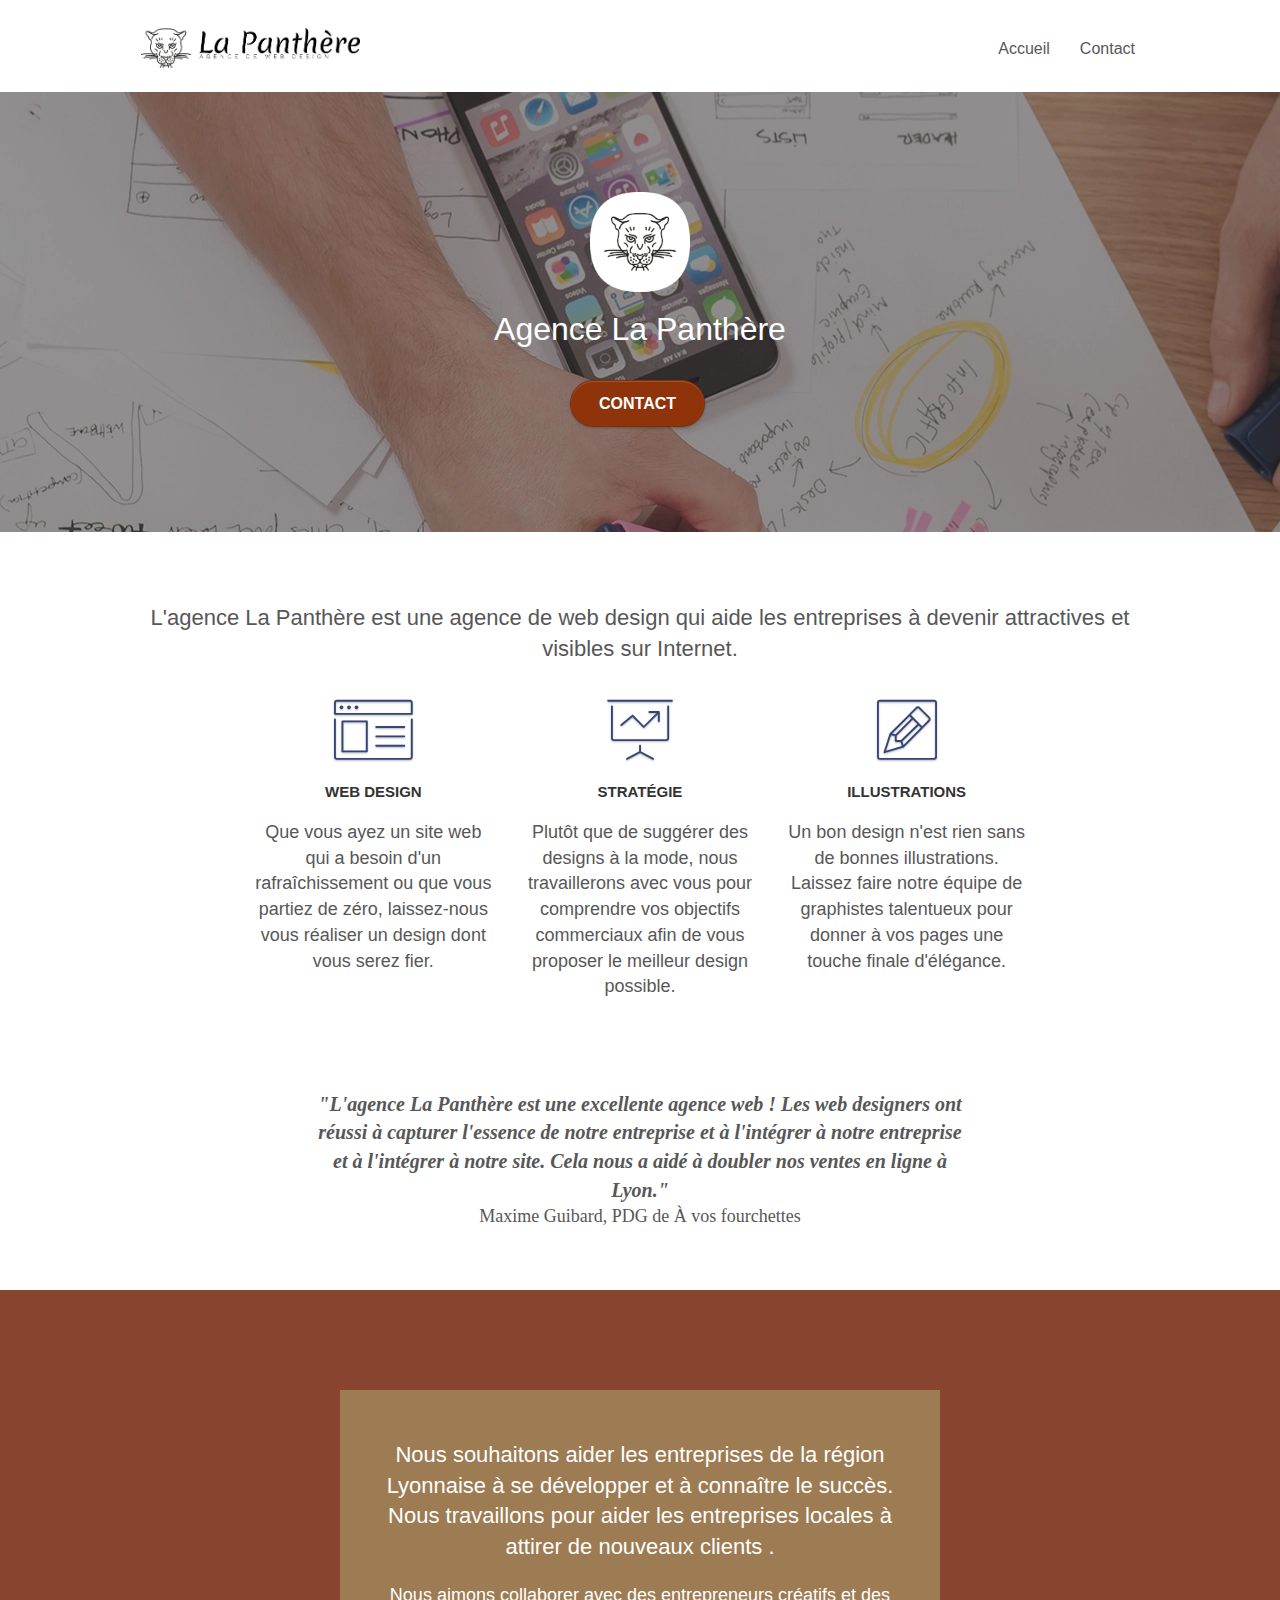
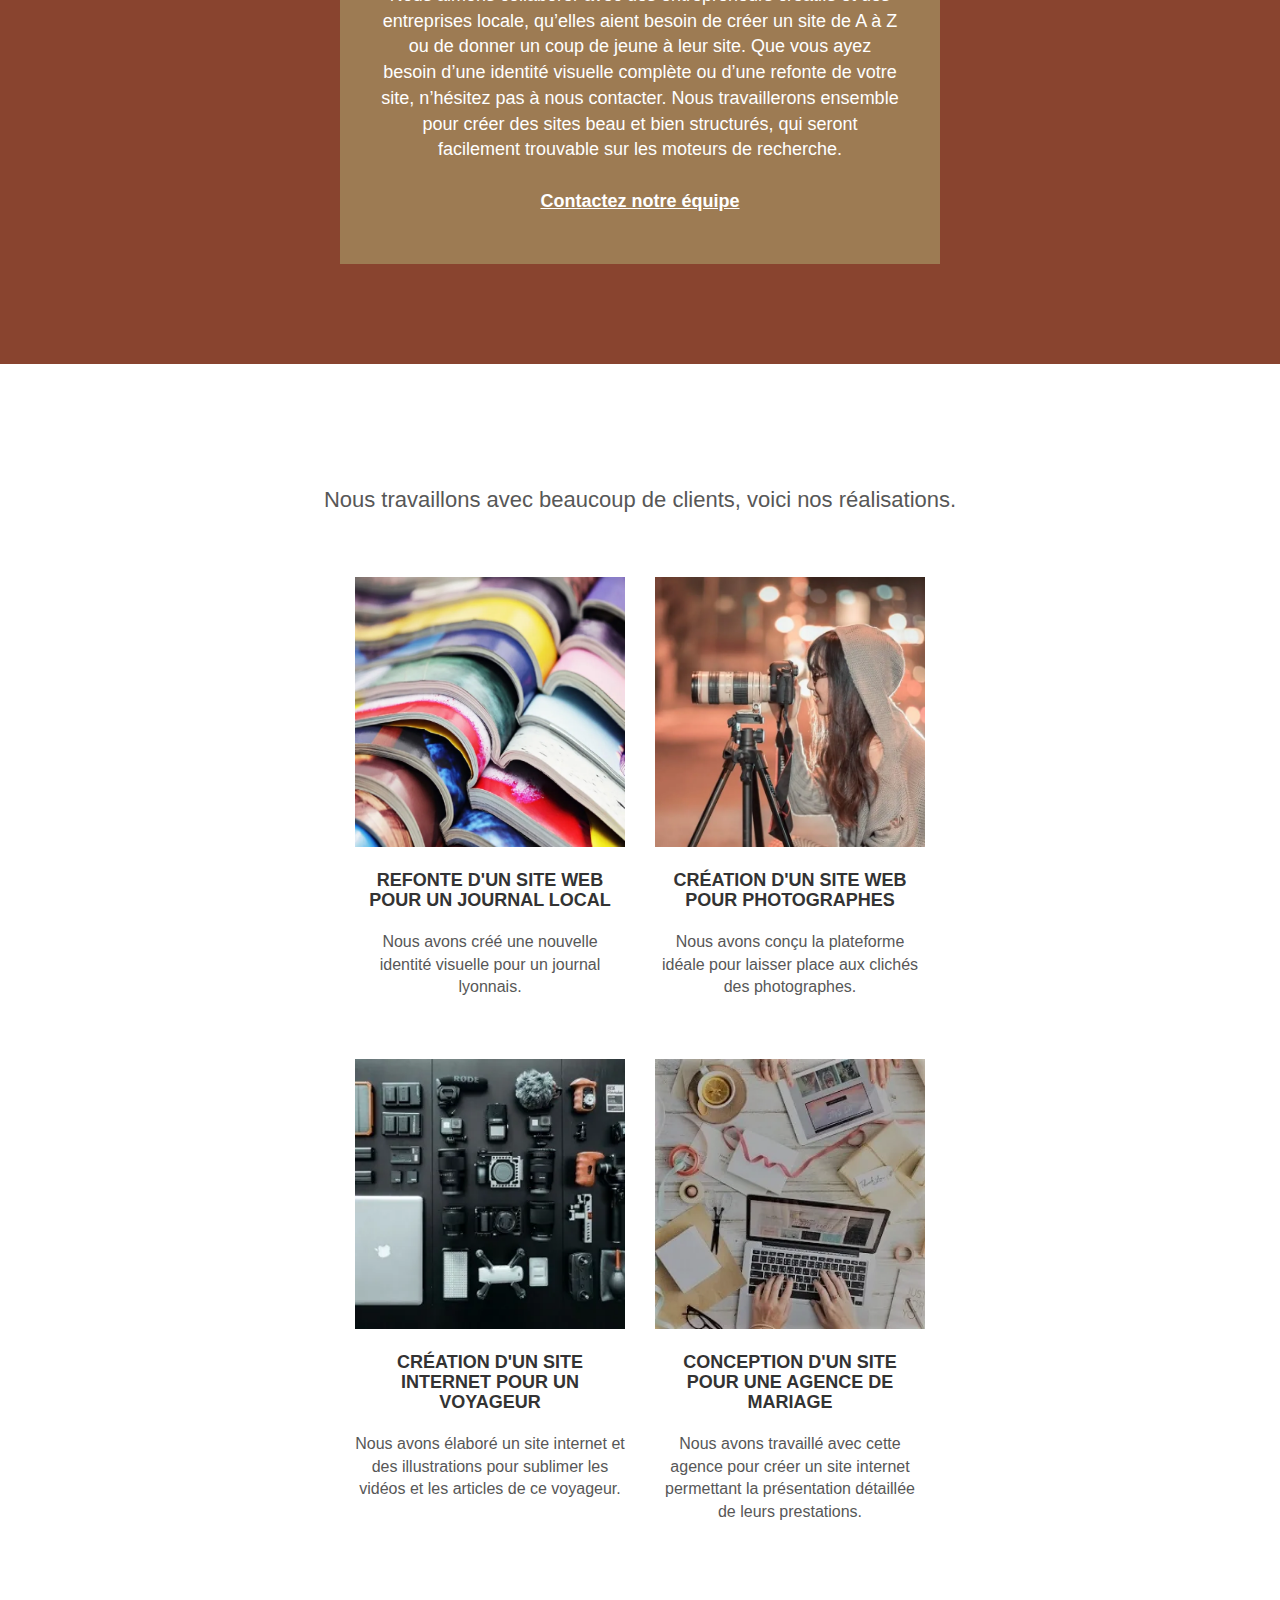
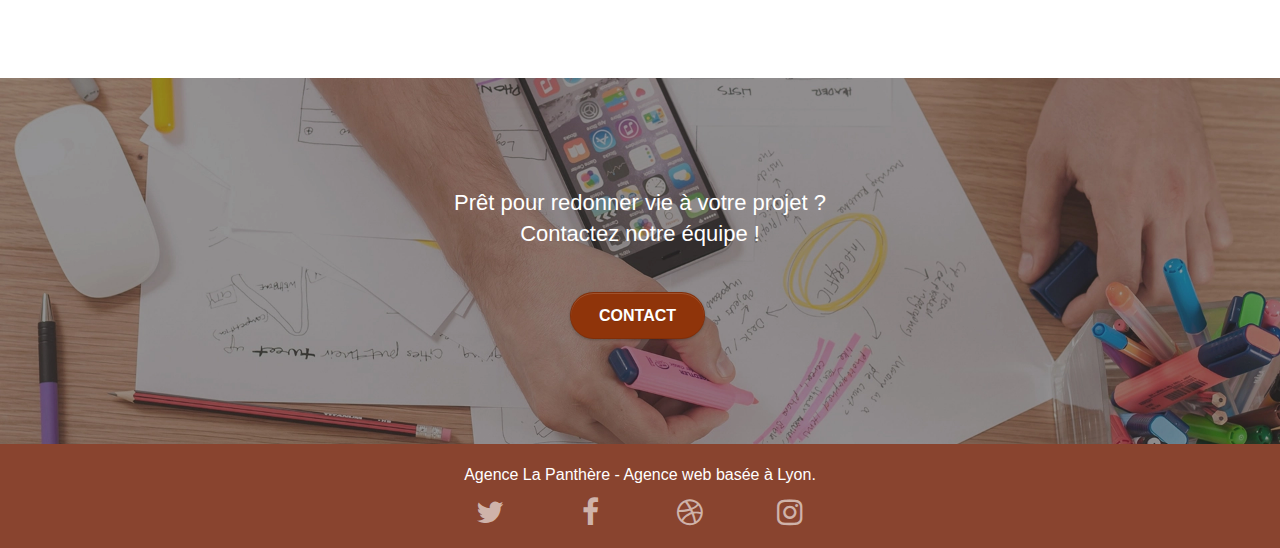
<file: index.html>
<!doctype html>
<html lang="fr">
<head>
    <meta charset="utf-8">
    <meta name="description" content="La Panthère est une agence de webdesign située à Lyon offrant ses services aux particuliers">
    <meta name="viewport" content="width=device-width, initial-scale=1.0, viewport-fit=cover">
    <link rel="shortcut icon" type="image/png" href="favicon.jpg">
    
	<link rel="stylesheet" type="text/css" href="./css/bootstrap.min.css">
	<link rel="stylesheet" type="text/css" href="style.css">
	<link rel="stylesheet" type="text/css" href="./css/font-awesome.css">
	<link rel="stylesheet" type="text/css" href="./css/et-line.css">

    <title>La Panthere Agence Webdesign - Lyon</title>

    
<!-- Analytics -->
 
<!-- Analytics END -->
    
</head>
	<body>
		<header>
			<!-- bloc-0 -->
			<div class="bloc bgc-white l-bloc " id="bloc-0">
				<div class="container bloc-sm">
					<nav class="navbar row">
						<div class="navbar-header">
							<a class="navbar-brand" href="index.html"><img class="img-logo-header" src="img/agence-la-panthere-monochrome.webp" alt="Logo Agence La Panthère Lyon"></a>
							<button id="nav-toggle" type="button" class="ui-navbar-toggle navbar-toggle" data-toggle="collapse" data-target=".navbar-1">
								<span class="sr-only">Toggle navigation</span><span class="icon-bar"></span><span class="icon-bar"></span><span class="icon-bar"></span>
							</button>
						</div>
						<div class="collapse navbar-collapse navbar-1 special-dropdown-nav">
							<ul class="site-navigation nav navbar-nav">
								<li>
									<a href="index.html">Accueil</a>
								</li>
								<li>
									<a href="contact.html">Contact</a>
								</li>
							</ul>
						</div>
					</nav>
				</div>	
			</div>
			<!-- bloc-0 END -->
			<!-- bloc-1-presentation -->
			<div class="bloc bgc-dark-slate-blue bg-banniere d-bloc bg-t-edge bloc-bg-texture texture-paper b-parallax" id="bloc-1-hero">
				<div class="container bloc-lg">
					<div class="row tight-width-whitespace">
						<div class="col-sm-12  z-index-100">
							<img src="img/logo.webp" class="center-block image-resize-mode" alt="Logo Agence La Panthère Lyon">
							<h1 class="text-center hero-bloc-text tc-white">
								Agence La Panthère
							</h1>
							<div class="text-center fix-position">
								<a href="contact.html" class="btn btn-lg btn-clean btn-rd cta-hero btn-atomic-tangerine" id="cta-hero">Contact</a>
							</div>
						</div>
					</div>
				</div>
			</div>
			<!-- bloc-1-presentation END -->
			
		</header>
		<main>
				<!-- Principal conteneur -->
				<div class="page-container">
					<!-- bloc-2-services -->
					<article>
						<div class="bloc bgc-white l-bloc" id="bloc-2-services">
							<div class="container bloc-md">
								<div class="row fix-div-margin">
									<div class="col-sm-12 text-center">
										<h2 class="size-22">
											L'agence La Panthère est une agence de web design qui aide les entreprises à devenir 
											attractives et visibles sur Internet.
										</h2>
									</div>
								</div>
								<div class="row voffset-lg med-width-whitespace">
									<div class="col-sm-4">
										<div class="text-center">
											<span class="et-icon-browser sm-shadow icon-dark-slate-blue icons icon-lg"></span>
										</div>
										<h3 class="mg-md text-center">
											Web design
										</h3>
										<p class="text-center size-18">
											Que vous ayez un site web qui a besoin d'un rafraîchissement ou que vous partiez de zéro, laissez-nous vous réaliser un design dont vous serez fier.
										</p>
									</div>
									<div class="col-sm-4">
										<div class="text-center">
											<span class="et-icon-presentation sm-shadow icon-dark-slate-blue icons icon-lg"></span>
										</div>
										<h3 class="mg-md text-center">
											Stratégie
										</h3>
										<p class="text-center size-18">
											Plutôt que de suggérer des designs à la mode, nous travaillerons avec vous pour comprendre vos objectifs commerciaux afin de vous proposer le meilleur design possible.<br>
										</p>
									</div>
									<div class="col-sm-4">
										<div class="text-center">
											<span class="et-icon-edit sm-shadow icon-dark-slate-blue icons icon-lg"></span>
										</div>
										<h3 class="mg-md text-center">
											Illustrations
										</h3>
										<p class="text-center size-18">
											Un bon design n'est rien sans de bonnes illustrations. Laissez faire notre équipe de graphistes talentueux pour donner à vos pages une touche finale d'élégance.
										</p>
									</div>
								</div>
								<div class="row voffset-lg voffset">
									<div class="col-xs-12 col-md-8 col-md-offset-2 text-center">
										<!-- ICI H4 -->
										<p class="text-center citation flex-col" >
												"L'agence La Panthère est une excellente agence web ! 
												Les web designers ont réussi à capturer l'essence de notre entreprise et à l'intégrer à notre 
												entreprise et à l'intégrer à notre site. Cela nous a aidé à doubler nos ventes en ligne à Lyon."
											<span class="text-center citation-span">
												Maxime Guibard, PDG de À vos fourchettes
											</span>
										</p>
									</div>
								</div>
							</div>
						</div>
						<!-- bloc-2-services END -->
					</article>

					<!-- bloc-3-what-i-do -->
					<article>
						<div class="bloc tc-white bgc-atomic-tangerine bg-presentation d-bloc bloc-bg-texture texture-paper b-parallax" id="bloc-3-what-i-do">
							<div class="container bloc-lg">
								<div class="row tight-width-whitespace black-background">
									<div class="col-sm-12 z-index-100">
										<h2 class="mg-md text-center tc-white">
											Nous souhaitons aider les entreprises de la région Lyonnaise à se développer et à connaître le succès. Nous travaillons pour aider les entreprises locales à attirer de nouveaux clients .<br>
										</h2>
										<p class="text-center white size-18">
											Nous aimons collaborer avec des entrepreneurs créatifs et des entreprises locale, qu’elles aient besoin de créer un site de A à Z ou de donner un coup de jeune à leur site. Que vous ayez besoin d’une identité visuelle complète ou d’une refonte de votre site, n’hésitez pas à nous contacter. Nous travaillerons ensemble pour créer des sites beau et bien structurés, qui seront facilement trouvable sur les moteurs de recherche. 
											<br><br><a class="ltc-white bold-link" href="contact.html">Contactez notre équipe</a><br>
										</p>
									</div>
								</div>
							</div> 
						</div>
						<!-- bloc-3-what-i-do END -->
					</article>
					
					<!-- bloc-4-portfolio -->
					<article>
						<div class="bloc bgc-white bg-lines-h2-bg bg-repeat l-bloc" id="bloc-4-portfolio">
							<div class="container bloc-lg">
								<div class="row  fix-div-margin">
									<div class="col-sm-12 text-center">
										<h2 class="size-22">
											Nous travaillons avec beaucoup de clients,
											voici nos réalisations.
										</h2>
									</div>
								</div>
								<div class="row tight-width-whitespace portfolio-row">
									<div class="col-sm-6">
										<a class="portfolio-img-a" href="#" data-lightbox="img/1.webp" data-gallery-id="gallery-1" data-caption="Refonte d'un site web pour un journal local" data-frame="snapshot-lb">
											<img class="portfolio-img img-responsive portfolio-thumb"	src="img/1.webp" alt="Refonte site web journal"></a>
										<h3 class="mg-md text-center size-18">
											Refonte d'un site web pour un journal local
										</h3>
										<p class="text-center size-16">
											Nous avons créé une nouvelle identité visuelle pour un journal lyonnais.
										</p>
									</div>
									<div class="col-sm-6">
										<a class="portfolio-img-a" href="#" data-lightbox="img/2.webp" data-gallery-id="gallery-1" data-caption="Création d'un site web pour photographes" data-frame="snapshot-lb">
											<img class="portfolio-img img-responsive portfolio-thumb"	src="img/2.webp" alt="Création d'un site web pour photographes"></a>
										<h3 class="mg-md text-center size-18">
											Création d'un site web pour photographes
										</h3>
										<p class="text-center size-16">
											Nous avons conçu la plateforme idéale pour laisser place aux clichés des photographes.
										</p>
									</div>
								</div>
								<div class="row tight-width-whitespace portfolio-row">
									<div class="col-sm-6">
										<a class="portfolio-img-a" href="#" data-lightbox="img/3.webp" data-gallery-id="gallery-1" data-caption="Création d'un site internet pour un voyageur" data-frame="snapshot-lb">
											<img class="portfolio-img img-responsive portfolio-thumb" src="img/3.webp" alt="Création d'un site web pour voyageur"></a>
										<h3 class="mg-md text-center size-18">
											Création d'un site internet pour un voyageur
										</h3>
										<p class="text-center size-16">
											Nous avons élaboré un site internet et des illustrations pour sublimer les vidéos et les articles de ce voyageur.
										</p>
									</div>
									<div class="col-sm-6">
										<a class="portfolio-img-a" href="#" data-lightbox="img/4.webp" data-gallery-id="gallery-1" data-caption="Conception d'un site pour une agence de mariage" data-frame="snapshot-lb">
											<img class="portfolio-img img-responsive portfolio-thumb" src="img/4.webp" alt="Création d'un site web pour agence de mariage"></a>
										<h3 class="mg-md text-center size-18">
											Conception d'un site pour une agence de mariage
										</h3>
										<p class="text-center size-16">
											Nous avons travaillé avec cette agence pour créer un site internet permettant la présentation détaillée de leurs prestations.
										</p>
									</div>
								</div>
							</div>
						</div>
						<!-- bloc-4-portfolio END -->
					</article>
					
					<!-- bloc-5-cta -->
					<article>
						<div class="bloc bgc-dark-slate-blue bg-banniere d-bloc bloc-bg-texture" id="bloc-5-cta">
							<div class="container bloc-lg">
								<div class="row z-index-100">
									<h2 class="mg-md text-center tc-white size-22">
										Prêt pour redonner vie à votre projet ? <br>
										Contactez notre équipe !
									</h2>
									<div class="col-sm-12 text-center fix-position">
										<a href="contact.html" class="btn btn-atomic-tangerine btn-clean btn-rd btn-lg cta-hero">Contact</a>
									</div>
								</div>
							</div>
						</div>
						<!-- bloc-5-cta END -->
					</article>

				</div>
				<!-- Principal conteneur END -->
		</main>
		<footer>
			<!-- Footer - bloc-8 -->
			<div class="bloc bgc-atomic-tangerine d-bloc" id="bloc-8">
				<div class="container bloc-sm">
					<div class="row">
						<div class="col-sm-12">
							<p class="text-center white size-16">
								Agence La Panthère - Agence web basée à Lyon.
							</p>
							<div class="row row-no-gutters social fix">
								<div class="col-sm-3">
									<div class="text-center">
										<a class="social" href="https://twitter.com/" aria-label="Vous redirige vers le compte Twitter de l'Agence La Panthère"><span class="fa fa-twitter icon-md"></span></a>
									</div>
								</div>
								<div class="col-sm-3">
									<div class="text-center">
										<a class="social" href="https://www.facebook.com/" aria-label="Vous redirige vers le compte Facebook de l'Agence La Panthère"><span class="fa fa-facebook icon-md"></span></a>
									</div>
								</div>
								<div class="col-sm-3">
									<div class="text-center">
										<a class="social" href="https://dribbble.com/" aria-label="Vous redirige vers le compte Dribble de l'Agence La Panthère"><span class="fa fa-dribbble icon-md"></span></a>
									</div>
								</div>
								<div class="col-sm-3">
									<div class="text-center">
										<a class="social" href="https://www.instagram.com/" aria-label="Vous redirige vers le compte Instagram de l'Agence La Panthère"><span class="fa fa-instagram icon-md"></span></a>
									</div>
								</div>
							</div>
						</div>
					</div>
				</div>
			</div>
			<!-- Footer - bloc-8 END -->
		</footer>
		<script src="./js/jquery-2.1.0.js"></script>
		<script src="./js/bootstrap.min.js" defer></script>
		<script src="./js/blocs.js"></script>
		<script src="./js/jquery.touchSwipe.js" defer></script>
		<script src="./js/gmaps.min.js"></script>
	</body>
</html>
</file>
<file: style.css>
body {
    margin: 0;
    padding: 0;
    background: #FFF;
    overflow-x: hidden;
    -webkit-font-smoothing: antialiased;
    -moz-osx-font-smoothing: grayscale;
}

a,
button {
    transition: all .3s ease-in-out;
    outline: none!important;
}

a:hover {
    text-decoration: none;
    cursor: pointer;
}
/*  */
#page-loading-blocs-notifaction {
    position: fixed;
    top: 0;
    bottom: 0;
    width: 100%;
    z-index: 100000;
    background: #FFFFFF url("img/pageload-spinner.gif") no-repeat center center;
}

.bloc {
    width: 100%;
    clear: both;
    background: 50% 50% no-repeat;
    padding: 0 50px;
    -webkit-background-size: cover;
    -moz-background-size: cover;
    -o-background-size: cover;
    background-size: cover;
    position: relative;
}

.bloc .container {
    padding-left: 0;
    padding-right: 0;
}

.bloc-lg {
    padding: 100px 50px;
}

.bloc-md {
    padding: 50px;
}

.bloc-sm {
    padding: 20px 50px;
}

.bg-center,
.bg-l-edge,
.bg-r-edge,
.bg-t-edge,
.bg-b-edge,
.bg-tl-edge,
.bg-bl-edge,
.bg-tr-edge,
.bg-br-edge,
.bg-repeat {
    -webkit-background-size: auto!important;
    -moz-background-size: auto!important;
    -o-background-size: auto!important;
    background-size: auto!important;
}

.bg-repeat {
    background: repeat;
}

.bg-t-edge {
    background: top no-repeat;
}

.bloc-bg-texture::before {
    content: "";
    background-size: 2px 2px;
    position: absolute;
    top: 0;
    bottom: 0;
    left: 0;
    right: 0;
}

.texture-paper::before {
    background-size: 280px 280px;
}

.b-parallax {
    background-attachment: fixed;
}

.d-bloc {
    color: rgba(255, 255, 255, .7);
}

.d-bloc button:hover {
    color: rgba(255, 255, 255, .9);
}

.d-bloc .icon-round,
.d-bloc .icon-square,
.d-bloc .icon-rounded,
.d-bloc .icon-semi-rounded-a,
.d-bloc .icon-semi-rounded-b {
    border-color: rgba(255, 255, 255, .9);
}

.d-bloc .divider-h span {
    border-color: rgba(255, 255, 255, .2);
}

.d-bloc .a-btn,
.d-bloc .navbar a,
.d-bloc .navbar-brand,
.d-bloc a .icon-sm,
.d-bloc a .icon-md,
.d-bloc a .icon-lg,
.d-bloc a .icon-xl,
.d-bloc h1 a,
.d-bloc h2 a,
.d-bloc h3 a,
.d-bloc h4 a,
.d-bloc h5 a,
.d-bloc h6 a,
.d-bloc p a {
    color: rgba(255, 255, 255, .6);
}

.d-bloc .a-btn:hover,
.d-bloc .navbar a:hover,
.d-bloc .navbar-brand:hover,
.d-bloc a:hover .icon-sm,
.d-bloc a:hover .icon-md,
.d-bloc a:hover .icon-lg,
.d-bloc a:hover .icon-xl,
.d-bloc h1 a:hover,
.d-bloc h2 a:hover,
.d-bloc h3 a:hover,
.d-bloc h4 a:hover,
.d-bloc h5 a:hover,
.d-bloc h6 a:hover,
.d-bloc p a:hover {
    color: rgba(255, 255, 255, 1);
}

.d-bloc .navbar-toggle .icon-bar {
    background: rgba(255, 255, 255, 1);
}

.d-bloc .btn-wire,
.d-bloc .btn-wire:hover {
    color: rgba(255, 255, 255, 1);
    border-color: rgba(255, 255, 255, 1);
}

.d-bloc .panel {
    color: rgba(0, 0, 0, .5);
}

.d-bloc .panel button:hover {
    color: rgba(0, 0, 0, .7);
}

.d-bloc .panel icon {
    border-color: rgba(0, 0, 0, .7);
}

.d-bloc .panel .divider-h span {
    border-color: rgba(0, 0, 0, .1);
}

.d-bloc .panel .a-btn {
    color: rgba(0, 0, 0, .6);
}

.d-bloc .panel .a-btn:hover {
    color: rgba(0, 0, 0, 1);
}

.d-bloc .panel .btn-wire,
.d-bloc .panel .btn-wire:hover {
    color: rgba(0, 0, 0, .7);
    border-color: rgba(0, 0, 0, .3);
}

.d-bloc .panel,
.l-bloc {
    color: rgba(0, 0, 0, .5);
}

.d-bloc .panel button:hover,
.l-bloc button:hover {
    color: rgba(0, 0, 0, .7);
}

.l-bloc .icon-round,
.l-bloc .icon-square,
.l-bloc .icon-rounded,
.l-bloc .icon-semi-rounded-a,
.l-bloc .icon-semi-rounded-b {
    border-color: rgba(0, 0, 0, .7);
}

.d-bloc .panel .divider-h span,
.l-bloc .divider-h span {
    border-color: rgba(0, 0, 0, .1);
}

.d-bloc .panel .a-btn,
.l-bloc .a-btn,
.l-bloc .navbar a,
.l-bloc .navbar-brand,
.l-bloc a .icon-sm,
.l-bloc a .icon-md,
.l-bloc a .icon-lg,
.l-bloc a .icon-xl,
.l-bloc h1 a,
.l-bloc h2 a,
.l-bloc h3 a,
.l-bloc h4 a,
.l-bloc h5 a,
.l-bloc h6 a,
.l-bloc p a {
    color: rgba(0, 0, 0, .6);
}

.d-bloc .panel .a-btn:hover,
.l-bloc .a-btn:hover,
.l-bloc .navbar a:hover,
.l-bloc .navbar-brand:hover,
.l-bloc a:hover .icon-sm,
.l-bloc a:hover .icon-md,
.l-bloc a:hover .icon-lg,
.l-bloc a:hover .icon-xl,
.l-bloc h1 a:hover,
.l-bloc h2 a:hover,
.l-bloc h3 a:hover,
.l-bloc h4 a:hover,
.l-bloc h5 a:hover,
.l-bloc h6 a:hover,
.l-bloc p a:hover {
    color: rgba(0, 0, 0, 1);
}

.l-bloc .navbar-toggle .icon-bar {
    color: rgba(0, 0, 0, .6);
}

.d-bloc .panel .btn-wire,
.d-bloc .panel .btn-wire:hover,
.l-bloc .btn-wire,
.l-bloc .btn-wire:hover {
    color: rgba(0, 0, 0, .7);
    border-color: rgba(0, 0, 0, .3);
}

.voffset {
    margin-top: 30px;
}

.voffset-lg {
    margin-top: 80px;
}

.row-no-gutters {
    margin-right: 0;
    margin-left: 0;
}

.row.row-no-gutters > [class^="col-"],
.row.row-no-gutters > [class*=" col-"] {
    padding-right: 0;
    padding-left: 0;
}

#bloc-1-hero h1 {
    font-size: 32px;
}

.navbar {
    margin-bottom: 0;
    z-index: 1;
}

.navbar-brand {
    height: auto;
    padding: 3px 15px;
    font-size: 25px;
    font-weight: normal;
    font-weight: 600;
    line-height: 44px;
}

.navbar-brand img {
    height: 40px;
    max-height: 200px;
    margin: 0 5px 0 0;
    display: inline;
}

.navbar-brand img[src$=png] {
    min-width: 100px;
}

.nav-center .navbar-brand img {
    margin: 0;
}

.navbar .nav {
    padding-top: 2px;
    margin-right: -16px;
    float: right;
    z-index: 1;
}

.nav > li {
    float: left;
    margin-top: 4px;
    font-size: 16px;
}

.navbar-nav .open .dropdown-menu > li > a {
    text-align: inherit;
}

.nav > li a:hover,
.nav > li a:focus {
    background: transparent;
}

.navbar-toggle {
    margin: 10px 10px 0 0;
    border: 0px;
}

.navbar-toggle:hover {
    background: transparent!important;
}

.navbar-toggle .icon-bar {
    background-color: rgba(0, 0, 0, .5);
    width: 26px;
}

.nav-invert .navbar .nav {
    float: left;
}

.nav-invert .navbar-header,
.nav-invert .navbar-brand {
    float: right;
    position: relative;
    z-index: 2;
}

@media (min-width: 768px) {
    .site-navigation {
        position: absolute;
        top: 50%;
        right: 20px;
        transform: translate(0, -50%);
        -webkit-transform: translateY(-50%);
    }
    .nav > li .dropdown-menu a,
    .nav > li .dropdown-menu a:hover {
        color: #484848;
    }
    .nav-invert .site-navigation {
        left: 0;
        right: 0;
    }
    .nav-center {
        text-align: center;
    }
    .nav-center .navbar-header {
        width: 100%;
    }
    .nav-center .navbar-header,
    .nav-center .navbar-brand,
    .nav-center .nav > li {
        float: none;
        display: inline-block;
    }
    .nav-center .site-navigation {
        position: relative;
        width: 100%;
        right: 0;
        margin-right: 0px;
        margin-top: 20px;
    }
    .nav-center.mini-nav .navbar-toggle {
        float: none;
        margin: 10px auto 0;
    }
}

.nav > li > .dropdown a {
    background: none!important;
    display: block;
    padding: 14px 15px;
}

nav .caret {
    margin: 0 5px;
}

.dropdown-menu .dropdown-menu {
    top: -8px;
    left: 100%;
}

.dropdown-menu .dropmenu-flow-right {
    top: 100%;
    left: 0;
    margin-left: -1px;
    border-top-left-radius: 0;
    border-top-right-radius: 0;
}

.dropdown-menu .dropdown span {
    border: 4px solid black;
    border-top-color: transparent;
    border-right-color: transparent;
    border-bottom-color: transparent;
    margin: 6px -5px 0 0!important;
    float: right;
}

.mg-md {
    margin-top: 10px;
    margin-bottom: 20px;
}

.mg-lg {
    margin-top: 10px;
    margin-bottom: 40px;
}

.btn {
    margin: 0 5px 5px 0;
}

.btn.pull-right {
    margin: 0 0 5px 5px;
}

.btn-d,
.btn-d:hover,
.btn-d:focus {
    color: #FFF;
    background: rgba(0, 0, 0, .3);
}

button {
    outline: none!important;
}

.btn-rd {
    border-radius: 40px;
}

.btn-clean {
    border: 1px solid rgba(0, 0, 0, .08);
    border-bottom-color: rgba(0, 0, 0, .1);
    text-shadow: 0 1px 0 rgba(0, 0, 1, .1);
    box-shadow: 0 1px 3px rgba(0, 0, 1, .25), inset 0 1px 0 0 rgba(255, 255, 255, .15);
}

.icon-md {
    font-size: 30px!important;
}

.icon-lg {
    font-size: 60px!important;
}

.sm-shadow {
    text-shadow: 0 1px 2px rgba(0, 0, 0, .3);
}

.panel-sq,
.panel-sq .panel-heading,
.panel-sq .panel-footer {
    border-radius: 0;
}

.panel-rd {
    border-radius: 30px;
}

.panel-rd .panel-heading {
    border-radius: 29px 29px 0 0;
}

.panel-rd .panel-footer {
    border-radius: 0 0 29px 29px;
}

.form-control {
    border-color: rgba(0, 0, 0, .1);
    box-shadow: none;
}

.scrollToTop {
    width: 40px;
    height: 40px;
    position: fixed;
    bottom: 20px;
    right: 20px;
    opacity: 1;
    z-index: 500;
    transition: all .3s ease-in-out;
}

.scrollToTop span {
    margin-top: 6px;
}

.showScrolltoTop {
    font-size: 14px;
    opacity: 1;
}
.fa-chevron-up{
    color: #FFFFFF;
}
a[data-lightbox] {
    position: relative;
    display: block;
    text-align: center;
}

a[data-lightbox]:hover::before {
    content: "+";
    font-family: "HelveticaNeue-Light", "Helvetica Neue Light", "Helvetica Neue", Helvetica, Arial;
    font-size: 32px;
    width: 50px;
    height: 50px;
    margin-left: -25px;
    border-radius: 50%;
    background: rgba(0, 0, 0, .6);
    color: #FFF;
    font-weight: 100;
    z-index: 1;
    position: absolute;
    top: 50%;
    transform: translateY(-50%);
    -webkit-transform: translateY(-50%);
}

a[data-lightbox]:hover img {
    opacity: 0.6;
    -webkit-animation-fill-mode: none;
    animation-fill-mode: none;
}

#lightbox-modal {
    display: flex;
    align-items: center;
}

#lightbox-modal .modal-dialog {
    width: 90%;
    max-width: 900px;
    margin: 0 auto 0;
}

#lightbox-modal .modal-dialog img {
    max-height: 90vh;
    margin: 0 auto;
}

.lightbox-caption {
    padding: 20px;
    color: #FFF;
    background: rgba(0, 0, 0, .5);
    position: absolute;
    left: 15px;
    right: 15px;
    bottom: 5px;
}

.close-lightbox {
    color: #FFF;
    font-size: 30px;
    position: absolute;
    top: 20px;
    right: 20px;
    z-index: 20;
    background: rgba(0, 0, 0, .5);
    border: none;
    line-height: 30px;
    padding: 0 9px 5px;
    opacity: 0.3;
}

.close-lightbox:hover,
.next-lightbox:hover,
.prev-lightbox:hover {
    opacity: 1.0;
    color: #FFF;
}

.next-lightbox,
.prev-lightbox {
    font-size: 20px;
    color: rgba(255, 255, 255, .9);
    background: rgba(0, 0, 0, .5);
    transition: all .2s ease-in-out;
    position: absolute;
    top: 45%;
    z-index: 1;
    opacity: 0.4;
}

.next-lightbox {
    padding: 6px 8px 1px 13px;
    right: 25px;
}

.prev-lightbox {
    padding: 6px 13px 1px 10px;
    left: 25px;
}

.snapshot-lb .modal-body {
    padding-bottom: 45px;
}

.snapshot-lb .lightbox-caption {
    padding: 0;
    color: rgba(0, 0, 0, .5);
    background: none;
}

h1,
h2,
h3,
h4,
h5,
h6,
p,
label,
.btn,
a {
    font-family: "helvetica";
    font-weight: 400;
    color: #575757!important;
}

.container {
    max-width: 1000px;
}

.hero-bloc-text {
    font-size: 38px;
}

.hero-bloc-text-sub {
    font-size: 36px;
}

.statement-bloc-text {
    line-height: 26px;
    font-style: italic;
    font-size: 20px;
    text-align: center;
    font-weight: lighter;
    max-width: 520px;
    margin: auto auto auto auto;
}

p {
    font-size: 11px;
}

.tight-width-whitespace {
    max-width: 600px;
    margin: auto auto auto auto;
}

.h1 {
    font-size: 20px;
    font-family: "Open Sans";
}

.cta-hero {
    margin-top: 22px;
    color: #FFFFFF!important;
    text-transform: uppercase;
    padding: 12px 28px 12px 28px;
    font-size: 16px;
    font-weight: 700;
}

.social {
    width: 100%;
    max-width: 400px;
    margin: auto auto auto auto;
}

h2 {
    font-size: 22px;
    line-height: 1.4em;
}

h3 {
    font-size: 15px;
    text-transform: uppercase;
    font-weight: 700;
    color: #333333!important;
}

.med-width-whitespace {
    max-width: 800px;
    margin: auto auto auto auto;
    box-shadow: 0px 0px 0px #000000;
}

h1 {
    color: #333333!important;
}

h4 {
    color: #333333!important;
}

.icons {
    margin-bottom: 14px;
    margin-top: 24px;
}

.white {
    color: #FFFFFF!important;
}

.portfolio-thumb {
    margin-bottom: 24px;
}

.portfolio-row {
    margin-bottom: 44px;
    margin-top: 50px;
}

.avatar {
    box-shadow: 0px 4px 9px rgba(0, 0, 0, 0.3);
}

.black-background {
    background-color: rgba(165, 147, 99, 0.7);
    padding: 40px 40px 40px 40px;
}

.bold-link {
    font-weight: 900;
    text-decoration: underline!important;
}

.bgc-white {
    background-color: #FFFFFF;
}

.bgc-dark-slate-blue {
    background-color: #364577;
}

.bgc-atomic-tangerine {
    background-color: #89442F;
}

.tc-white {
    color: #ffffff!important;
}

.btn-atomic-tangerine {
    background: #8F340A;
    color: #FFFFFF!important;
}

.btn-atomic-tangerine:hover {
    background: #b84510!important;
    color: #FFFFFF!important;
}

.ltc-white {
    color: #FFFFFF!important;
}

.ltc-white:hover {
    color: #cccccc!important;
}

.ltc-atomic-tangerine {
    color: #F3976C!important;
}

.ltc-atomic-tangerine:hover {
    color: #c27956!important;
}

.icon-dark-slate-blue {
    color: #364577!important;
    border-color: #364577!important;
}
.bg-banniere {
    background-image: url("img/agence-la-panthere.webp");
}

.bg-presentation {
    background-image: url("img/image-de-presentation.webp");
}

@media (max-width: 1024px) {
    .bloc {
        padding-left: 20px;
        padding-right: 20px;
    }
    .bloc.full-width-bloc,
    .bloc-tile-2.full-width-bloc .container,
    .bloc-tile-3.full-width-bloc .container,
    .bloc-tile-4.full-width-bloc .container {
        padding-left: 0;
        padding-right: 0;
    }
}

@media (max-width: 992px) and (min-width: 768px) {
    .navbar .nav {
        max-width: 80%
    }
    .nav-center.navbar .nav {
        max-width: 100%
    }
}

@media only screen and (min-width: 768px) and (max-width: 1024px) and (orientation: landscape) {
    .b-parallax {
        background-attachment: scroll;
    }
}

@media only screen and (min-width: 1024px) and (max-width: 1366px) and (-webkit-min-device-pixel-ratio: 1.5) {
    .b-parallax {
        background-attachment: scroll;
    }
}

@media (max-width: 991px) {
    .container {
        width: 100%;
    }
    .b-parallax {
        background-attachment: scroll;
    }
    .page-container,
    #hero-bloc {
        overflow-x: hidden;
        position: relative;
    }
    .bloc-group,
    .bloc-group .bloc {
        display: block;
        width: 100%;
    }
    .bloc-fill-screen .fill-bloc-top-edge,
    .bloc-fill-screen .fill-bloc-bottom-edge {
        padding: 0 20px;
    }
}
@media (max-width: 767px) {
    .page-container {
        overflow-x: hidden;
        position: relative;
    }
    .b-parallax {
        background-attachment: scroll;
    }
    .navbar .nav {
        padding-top: 0;
        border-top: 1px solid rgba(0, 0, 0, .2);
        float: none!important;
    }
    .navbar.row {
        margin-left: 0;
        margin-right: 0;
    }
    .site-navigation {
        position: inherit;
        transform: none;
        -webkit-transform: none;
        -ms-transform: none;
    }
    .nav > li {
        margin-top: 0;
        border-bottom: 1px solid rgba(0, 0, 0, .1);
        background: rgba(0, 0, 0, .05);
        text-align: left;
        padding-left: 15px;
        width: 100%;
    }
    .nav > li:hover {
        background: rgba(0, 0, 0, .08);
    }
    .dropdown .dropdown a .caret {
        float: none;
        margin: 5px 0 0 10px!important;
        border: 4px solid black;
        border-bottom-color: transparent;
        border-right-color: transparent;
        border-left-color: transparent;
    }
    #hero-bloc .navbar .nav {
        background: rgba(0, 0, 0, .8);
    }
    #hero-bloc .navbar .nav a {
        color: rgba(255, 255, 255, .6);
    }
    .hero {
        padding: 50px 0;
    }
    .hero-nav {
        left: -1px;
        right: -1px;
    }
    .navbar-collapse {
        padding: 0;
        overflow-x: hidden;
        -webkit-box-shadow: none;
        box-shadow: none;
    }
    .navbar-brand img {
        max-height: 40px;
        width: auto;
    }
    .nav-invert .navbar-header {
        float: none;
        width: 100%;
    }
    .nav-invert .navbar-toggle {
        float: left;
        margin-left: 10px;
    }
    .bloc {
        padding-left: 0;
        padding-right: 0;
    }
    .bloc-xxl,
    .bloc-xl,
    .bloc-lg {
        padding: 40px 0;
    }
    .bloc-sm,
    .bloc-md {
        padding-left: 0;
        padding-right: 0;
    }
    .bloc-tile-2 .container,
    .bloc-tile-3 .container,
    .bloc-tile-4 .container,
    .bloc-fill-screen .fill-bloc-top-edge,
    .bloc-fill-screen .fill-bloc-bottom-edge {
        padding-left: 0;
        padding-right: 0;
    }
    .a-block {
        padding: 0 10px;
    }
    .btn-dwn {
        display: none;
    }
    .voffset {
        margin-top: 5px;
    }
    .voffset-md {
        margin-top: 20px;
    }
    .voffset-lg {
        margin-top: 30px;
    }
    form {
        padding: 5px;
    }
    .close-lightbox {
        display: inline-block;
    }
    .blocsapp-device-iphone5 {
        background-size: 216px 425px;
        padding-top: 60px;
        width: 216px;
        height: 425px;
    }
    .blocsapp-device-iphone5 img {
        width: 180px;
        height: 320px;
    }
    .bloc-mob-center-text {
        text-align: center;
    }
    .bg-banniere {
        background-image: url("img/agence-la-panthere-small.webp");
    }
    .bg-presentation {
        background-image: url("img/image-de-presentation-small.webp");
        background-size: cover;
    }
}

@media (max-width: 400px) {
    .bloc {
        padding-left: 0;
        padding-right: 0;
    }
    .col-sm-12 {
        padding: 0;
    }
    .footer-div {
        width: 100%;
    }
    p {
        padding: 0;
    }
    .row {
        width: 100%;
    }
}


.size-16 {
    font-size: 16px;
}
.size-18 {
    font-size: 18px;
}
.size-22 {
    font-size: 22px;
}
.size-36 {
    font-size: 36px;
}
.citation {
    font-size: 20px;
    font-style: italic;
    font-weight: 600;
    font-family: Cambria, Cochin, Georgia, Times, 'Times New Roman', serif ;
}
.flex-col {
    display: flex;
    flex-direction: column;
}
.citation-span {
    font-size: 18px;
    font-style: normal;
    font-weight: 100;
}
.portfolio-img {
    width: 100%;
}
.fix-position {
    position: relative;
}
.fix-div-margin {
    margin: 0;
    padding: 1px;
}
.image-resize-mode {
    height: 100px;
}
.z-index-100 {
    position: relative;
    z-index: 100;
}
.img-logo-header {
    height: 100%;
    width: 100%;
}
</file>
<file: css/et-line.css>
@font-face {
    font-family: et-line;
    src: url(../fonts/et-line.eot);
    src: url(../fonts/et-line.eot?#iefix) format('embedded-opentype'), url(../fonts/et-line.woff) format('woff'), url(../fonts/et-line.ttf) format('truetype'), url(../fonts/et-line.svg#et-line) format('svg');
    font-weight: 400;
    font-style: normal
}

.et-icon-adjustments,
.et-icon-alarmclock,
.et-icon-anchor,
.et-icon-aperture,
.et-icon-attachment,
.et-icon-bargraph,
.et-icon-basket,
.et-icon-beaker,
.et-icon-bike,
.et-icon-book-open,
.et-icon-briefcase,
.et-icon-browser,
.et-icon-calendar,
.et-icon-camera,
.et-icon-caution,
.et-icon-chat,
.et-icon-circle-compass,
.et-icon-clipboard,
.et-icon-clock,
.et-icon-cloud,
.et-icon-compass,
.et-icon-desktop,
.et-icon-dial,
.et-icon-document,
.et-icon-documents,
.et-icon-download,
.et-icon-dribbble,
.et-icon-edit,
.et-icon-envelope,
.et-icon-expand,
.et-icon-facebook,
.et-icon-flag,
.et-icon-focus,
.et-icon-gears,
.et-icon-genius,
.et-icon-gift,
.et-icon-global,
.et-icon-globe,
.et-icon-googleplus,
.et-icon-grid,
.et-icon-happy,
.et-icon-hazardous,
.et-icon-heart,
.et-icon-hotairballoon,
.et-icon-hourglass,
.et-icon-key,
.et-icon-laptop,
.et-icon-layers,
.et-icon-lifesaver,
.et-icon-lightbulb,
.et-icon-linegraph,
.et-icon-linkedin,
.et-icon-lock,
.et-icon-magnifying-glass,
.et-icon-map,
.et-icon-map-pin,
.et-icon-megaphone,
.et-icon-mic,
.et-icon-mobile,
.et-icon-newspaper,
.et-icon-notebook,
.et-icon-paintbrush,
.et-icon-paperclip,
.et-icon-pencil,
.et-icon-phone,
.et-icon-picture,
.et-icon-pictures,
.et-icon-piechart,
.et-icon-presentation,
.et-icon-pricetags,
.et-icon-printer,
.et-icon-profile-female,
.et-icon-profile-male,
.et-icon-puzzle,
.et-icon-quote,
.et-icon-recycle,
.et-icon-refresh,
.et-icon-ribbon,
.et-icon-rss,
.et-icon-sad,
.et-icon-scissors,
.et-icon-scope,
.et-icon-search,
.et-icon-shield,
.et-icon-speedometer,
.et-icon-strategy,
.et-icon-streetsign,
.et-icon-tablet,
.et-icon-target,
.et-icon-telescope,
.et-icon-toolbox,
.et-icon-tools,
.et-icon-tools-2,
.et-icon-trophy,
.et-icon-tumblr,
.et-icon-twitter,
.et-icon-upload,
.et-icon-video,
.et-icon-wallet,
.et-icon-wine {
    font-family: et-line;
    speak: none;
    font-style: normal;
    font-weight: 400;
    font-variant: normal;
    text-transform: none;
    line-height: 1;
    -webkit-font-smoothing: antialiased;
    -moz-osx-font-smoothing: grayscale;
    display: inline-block
}

.et-icon-mobile:before {
    content: "\e000"
}

.et-icon-laptop:before {
    content: "\e001"
}

.et-icon-desktop:before {
    content: "\e002"
}

.et-icon-tablet:before {
    content: "\e003"
}

.et-icon-phone:before {
    content: "\e004"
}

.et-icon-document:before {
    content: "\e005"
}

.et-icon-documents:before {
    content: "\e006"
}

.et-icon-search:before {
    content: "\e007"
}

.et-icon-clipboard:before {
    content: "\e008"
}

.et-icon-newspaper:before {
    content: "\e009"
}

.et-icon-notebook:before {
    content: "\e00a"
}

.et-icon-book-open:before {
    content: "\e00b"
}

.et-icon-browser:before {
    content: "\e00c"
}

.et-icon-calendar:before {
    content: "\e00d"
}

.et-icon-presentation:before {
    content: "\e00e"
}

.et-icon-picture:before {
    content: "\e00f"
}

.et-icon-pictures:before {
    content: "\e010"
}

.et-icon-video:before {
    content: "\e011"
}

.et-icon-camera:before {
    content: "\e012"
}

.et-icon-printer:before {
    content: "\e013"
}

.et-icon-toolbox:before {
    content: "\e014"
}

.et-icon-briefcase:before {
    content: "\e015"
}

.et-icon-wallet:before {
    content: "\e016"
}

.et-icon-gift:before {
    content: "\e017"
}

.et-icon-bargraph:before {
    content: "\e018"
}

.et-icon-grid:before {
    content: "\e019"
}

.et-icon-expand:before {
    content: "\e01a"
}

.et-icon-focus:before {
    content: "\e01b"
}

.et-icon-edit:before {
    content: "\e01c"
}

.et-icon-adjustments:before {
    content: "\e01d"
}

.et-icon-ribbon:before {
    content: "\e01e"
}

.et-icon-hourglass:before {
    content: "\e01f"
}

.et-icon-lock:before {
    content: "\e020"
}

.et-icon-megaphone:before {
    content: "\e021"
}

.et-icon-shield:before {
    content: "\e022"
}

.et-icon-trophy:before {
    content: "\e023"
}

.et-icon-flag:before {
    content: "\e024"
}

.et-icon-map:before {
    content: "\e025"
}

.et-icon-puzzle:before {
    content: "\e026"
}

.et-icon-basket:before {
    content: "\e027"
}

.et-icon-envelope:before {
    content: "\e028"
}

.et-icon-streetsign:before {
    content: "\e029"
}

.et-icon-telescope:before {
    content: "\e02a"
}

.et-icon-gears:before {
    content: "\e02b"
}

.et-icon-key:before {
    content: "\e02c"
}

.et-icon-paperclip:before {
    content: "\e02d"
}

.et-icon-attachment:before {
    content: "\e02e"
}

.et-icon-pricetags:before {
    content: "\e02f"
}

.et-icon-lightbulb:before {
    content: "\e030"
}

.et-icon-layers:before {
    content: "\e031"
}

.et-icon-pencil:before {
    content: "\e032"
}

.et-icon-tools:before {
    content: "\e033"
}

.et-icon-tools-2:before {
    content: "\e034"
}

.et-icon-scissors:before {
    content: "\e035"
}

.et-icon-paintbrush:before {
    content: "\e036"
}

.et-icon-magnifying-glass:before {
    content: "\e037"
}

.et-icon-circle-compass:before {
    content: "\e038"
}

.et-icon-linegraph:before {
    content: "\e039"
}

.et-icon-mic:before {
    content: "\e03a"
}

.et-icon-strategy:before {
    content: "\e03b"
}

.et-icon-beaker:before {
    content: "\e03c"
}

.et-icon-caution:before {
    content: "\e03d"
}

.et-icon-recycle:before {
    content: "\e03e"
}

.et-icon-anchor:before {
    content: "\e03f"
}

.et-icon-profile-male:before {
    content: "\e040"
}

.et-icon-profile-female:before {
    content: "\e041"
}

.et-icon-bike:before {
    content: "\e042"
}

.et-icon-wine:before {
    content: "\e043"
}

.et-icon-hotairballoon:before {
    content: "\e044"
}

.et-icon-globe:before {
    content: "\e045"
}

.et-icon-genius:before {
    content: "\e046"
}

.et-icon-map-pin:before {
    content: "\e047"
}

.et-icon-dial:before {
    content: "\e048"
}

.et-icon-chat:before {
    content: "\e049"
}

.et-icon-heart:before {
    content: "\e04a"
}

.et-icon-cloud:before {
    content: "\e04b"
}

.et-icon-upload:before {
    content: "\e04c"
}

.et-icon-download:before {
    content: "\e04d"
}

.et-icon-target:before {
    content: "\e04e"
}

.et-icon-hazardous:before {
    content: "\e04f"
}

.et-icon-piechart:before {
    content: "\e050"
}

.et-icon-speedometer:before {
    content: "\e051"
}

.et-icon-global:before {
    content: "\e052"
}

.et-icon-compass:before {
    content: "\e053"
}

.et-icon-lifesaver:before {
    content: "\e054"
}

.et-icon-clock:before {
    content: "\e055"
}

.et-icon-aperture:before {
    content: "\e056"
}

.et-icon-quote:before {
    content: "\e057"
}

.et-icon-scope:before {
    content: "\e058"
}

.et-icon-alarmclock:before {
    content: "\e059"
}

.et-icon-refresh:before {
    content: "\e05a"
}

.et-icon-happy:before {
    content: "\e05b"
}

.et-icon-sad:before {
    content: "\e05c"
}

.et-icon-facebook:before {
    content: "\e05d"
}

.et-icon-twitter:before {
    content: "\e05e"
}

.et-icon-googleplus:before {
    content: "\e05f"
}

.et-icon-rss:before {
    content: "\e060"
}

.et-icon-tumblr:before {
    content: "\e061"
}

.et-icon-linkedin:before {
    content: "\e062"
}

.et-icon-dribbble:before {
    content: "\e063"
}
</file>
